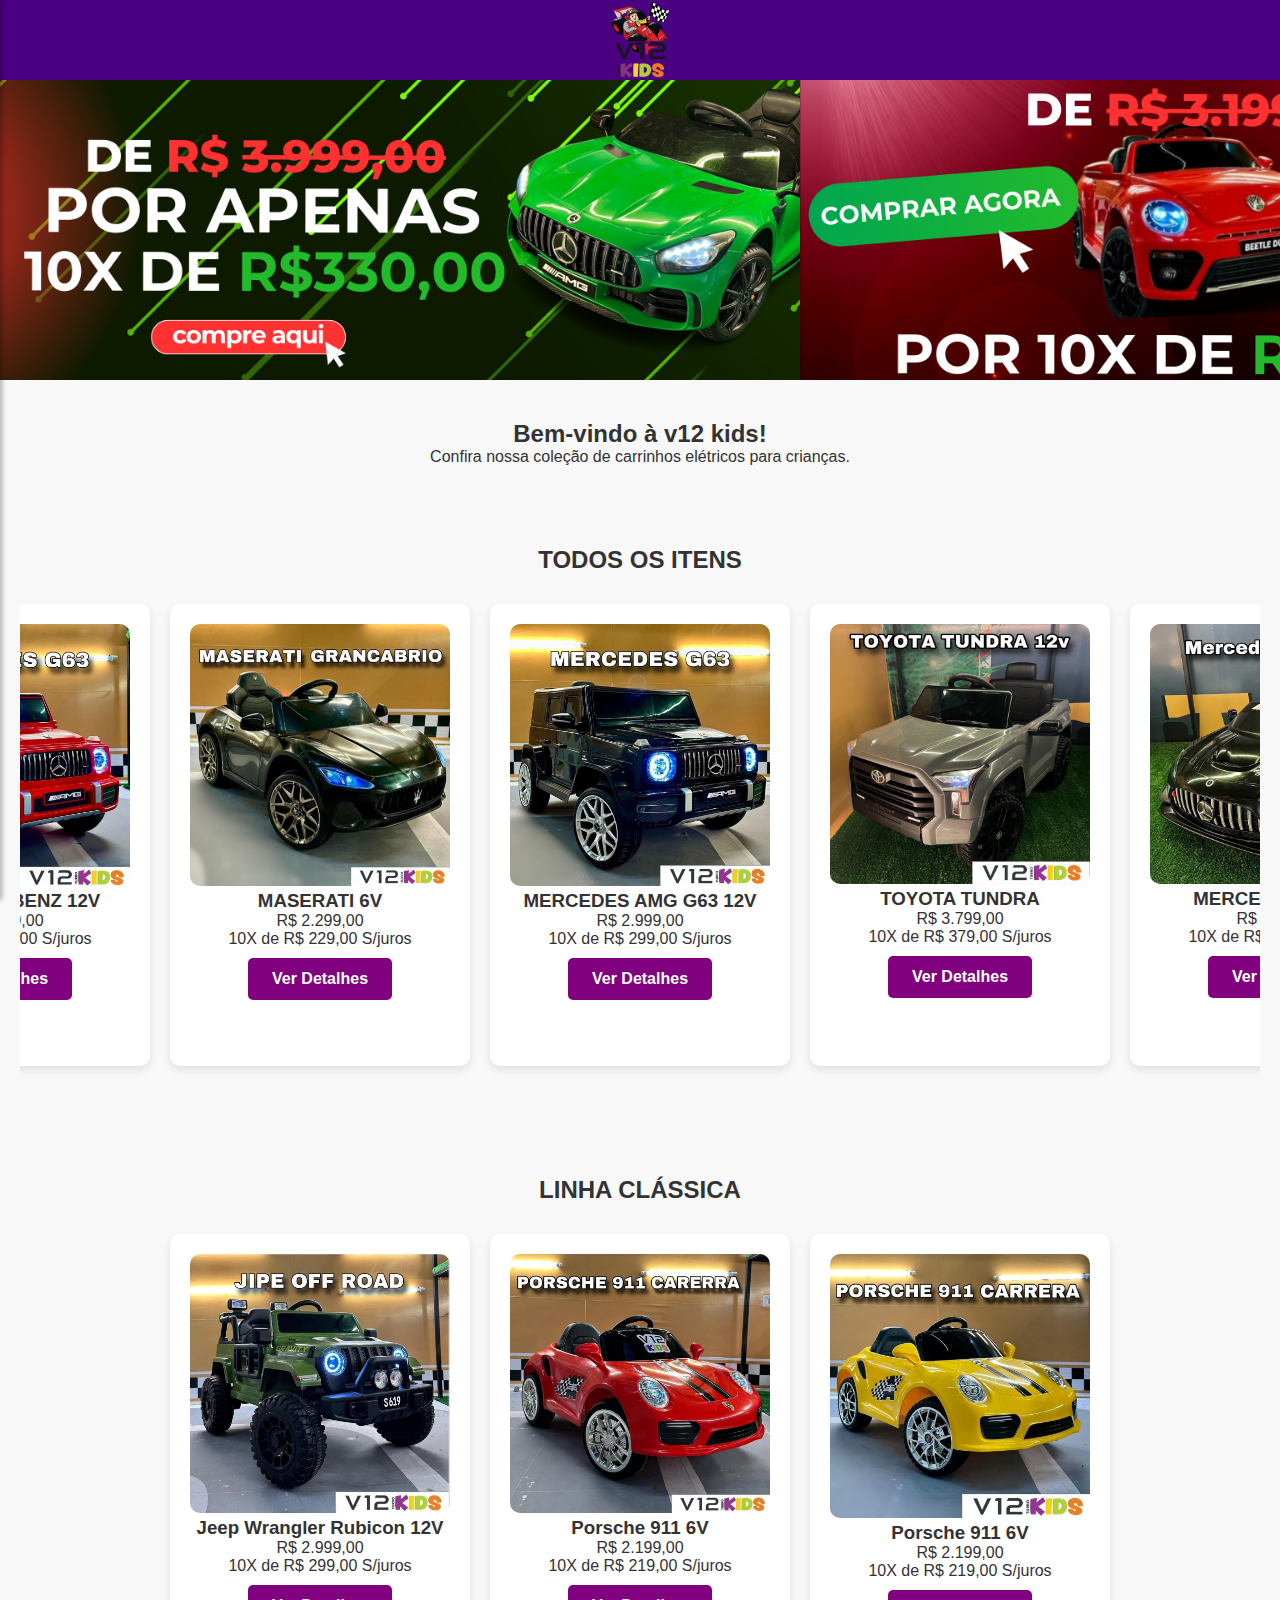
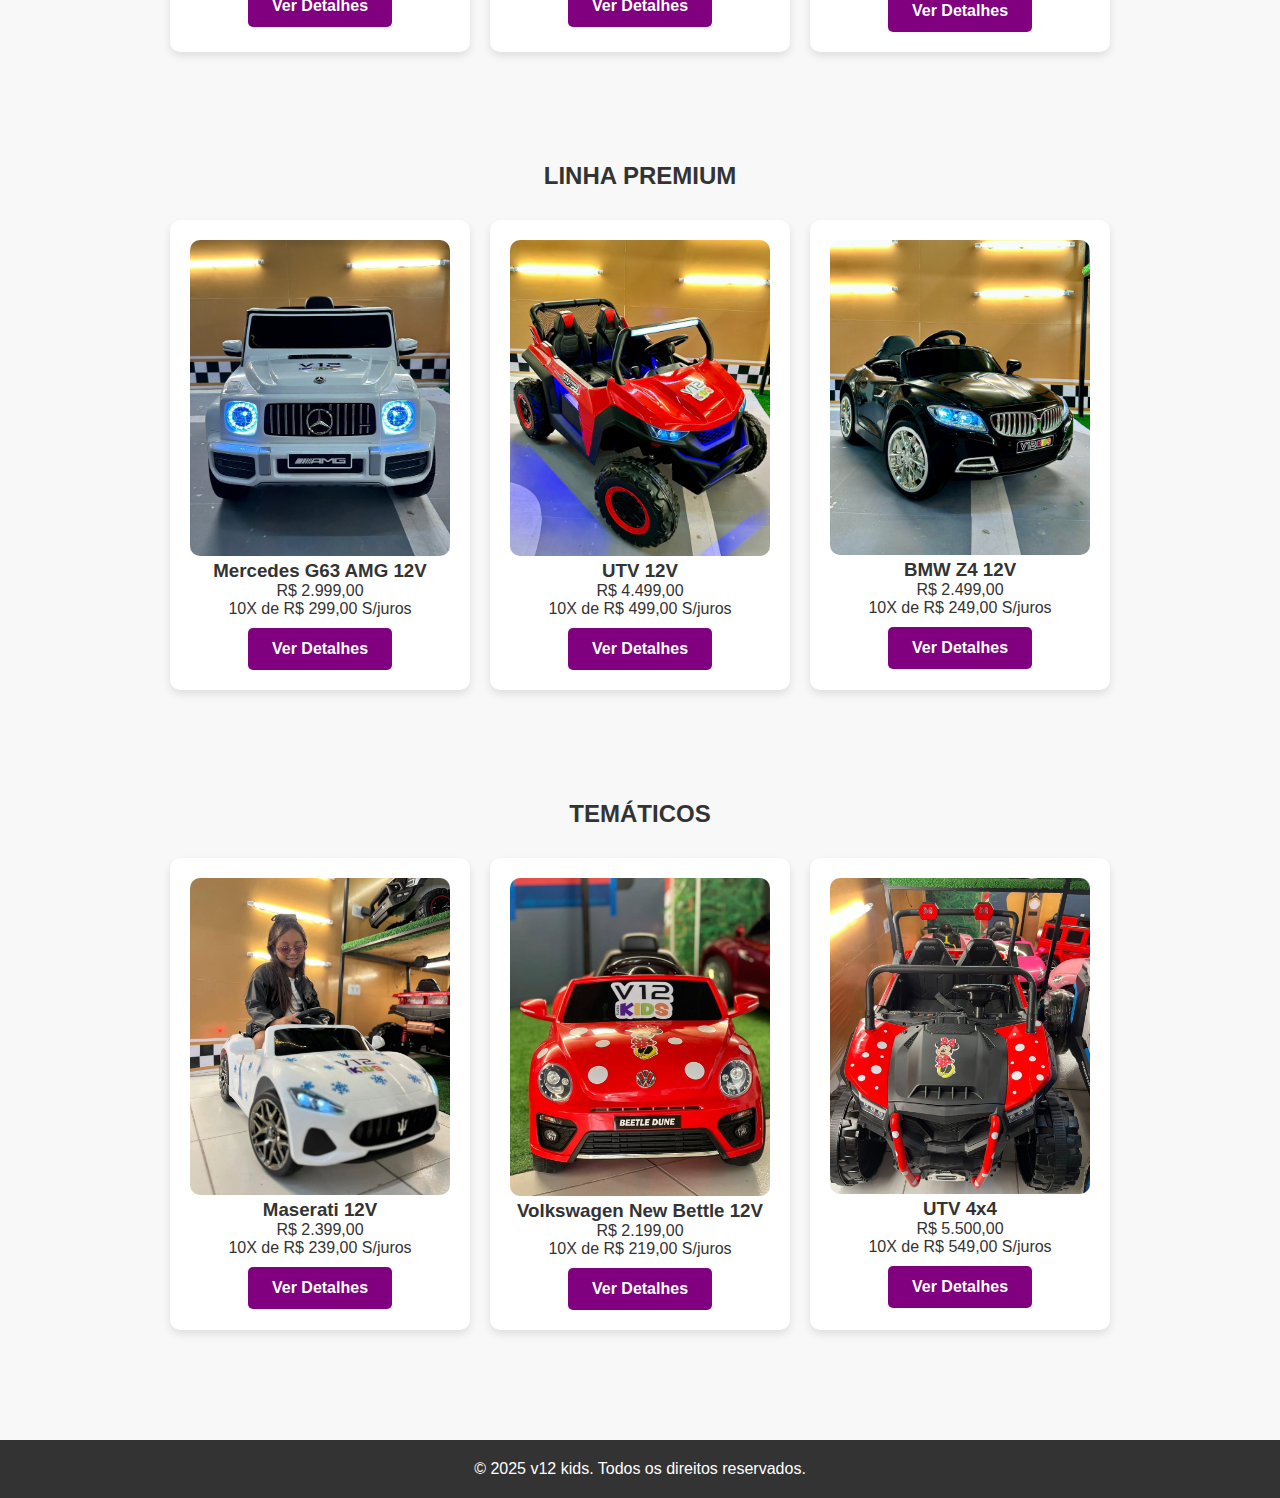
<file: index.html>
<!DOCTYPE html>
<html lang="pt-BR">
<head>
  <meta charset="UTF-8">
  <meta name="viewport" content="width=device-width, initial-scale=1.0">
  <title>v12 kids - Loja de Brinquedos</title>
  <link rel="stylesheet" href="styles/style.css">
  <link rel="icon" type="image/x-icon" href="favicon.ico">
</head>
<body>
<header>
  <div class="header-logo">
    <img src="public/images/logo.png" alt="Logo v12 kids">
  </div>
  <nav>
    <button class="menu-toggle">☰</button>
  </nav>
  <!-- Novo Sidebar com a logo e as opções -->
  <div class="sidebar">
    <!-- Logo centralizada -->
    <div class="sidebar-logo">
      <img src="public/images/logo.png" alt="Logo v12 kids">
    </div>
    <ul class="sidebar-menu">
      <li class="menu-item-produtos">
        <a href="#produtos">
          <img src="public/images/produtos.png" class="menu-icon" alt="Ícone Produtos">
          PRODUTOS
        </a>
        <!-- Submenu para linhas de produtos -->
        <ul class="submenu-sidebar">
          <li><a href="#produtos">LINHA CLÁSSICA</a></li>
          <li><a href="#produtos-premium">LINHA PREMIUM</a></li>
          <li><a href="#produtos-tematicos">TEMÁTICOS</a></li>
        </ul>
      </li>
      <li>
        <a href="https://www.instagram.com/v12kidscareletricos?igsh=Y2J3dzN6ZWNtdXdv" target="_blank">
          <img src="public/images/instagram.png" class="menu-icon" alt="Ícone Instagram">
          INSTAGRAM
        </a>
      </li>
      <li>
        <a href="https://wa.me/5581994605476?text=Olá,%20gostaria%20de%20mais%20informações" target="_blank">
          <img src="public/images/suporte.png" class="menu-icon" alt="Ícone Suporte">
          SUPORTE
        </a>
      </li>
      <li>
        <a href="#" class="close-menu">
          <img src="public/images/fechar.png" class="menu-icon" alt="Ícone Fechar">
          FECHAR
        </a>
      </li>
    </ul>
  </div>
</header>

  <!-- Banner (mantido conforme o layout original) -->
  <section id="banner">
    <div class="banner-images">
      <img src="public/images/banner1.jpg" alt="Promoção 1">
      <img src="public/images/banner2.jpg" alt="Promoção 2">
      <img src="public/images/banner3.jpg" alt="Promoção 3">
    </div>
  </section>

  <section id="home">
    <h2>Bem-vindo à v12 kids!</h2>
    <p>Confira nossa coleção de carrinhos elétricos para crianças.</p>
  </section>

  <!-- NOVA SEÇÃO: TODOS OS ITENS -->
  <section id="todos-itens">
    <h2>TODOS OS ITENS</h2>
    <div class="produtos-carrossel">
      <div class="produtos-wrapper">
        <!-- Produto 0 (original) -->
        <div class="produto"
             data-description="LINHA PREMIUM

CARRINHO ELÉTRICO INFANTIL

UTV 4x2 12V COM DUAS CORES EXCLUSIVAS!
NOVO-COM GARANNTIA
PREÇO: R$5.499 em 10x S/JUROS

INCLUI: Controle remoto e carregador

BRINDES EXCLUSIVOS:
CNH Infantil
Documento do carrinho

ESPECIFICAÇÕES:

Voltagem: 12V

Assento: 2

Tempo de carga: 3 a 5 horas

Capacidade máxima: 50 kg

Motores: 2 (4x2)

Velocidade: 3 a 5 km/h

Velocidades no controle: 3

Velocidades manuais: 1

Portas que abrem: Sim

Bancos: Courso

Pneus: plástico

Cinto de segurança: Sim

Buzina no volante: Sim

Sistema de som: Sim

Conectividade:

Pen-drive: Sim

Cartão de memória: não

Cabo Auxiliar: Sim

Bluetooth: não

Liga/Desliga: Botão start-stop

Painel iluminado: Não

Faróis: Sim

Lanternas: Não

DIMENSÕES:

Altura: 84cm
Largura: 86cm
Comprimento: 144cm"
             data-payment="10X de R$299 S/juros • Cartão, Pix e Boleto disponíveis"
             data-images="public/images/carro0_2.jpg,public/images/carro0_1.jpg,public/images/carro0.jpg"
             data-whatsapp="Olá, quero mais informações sobre o UTX 4X2!!">
          <div class="produto-img">
            <img class="img1" src="public/images/carro0.jpg" alt="UTX 4X2">
            <img class="img2" src="public/images/carro0_2.jpg" alt="UTX 4X2">
          </div>
          <h3>UTV 4X2</h3>
          <p>R$ 5.500,00</p>
          <p>10X de R$ 550,00 S/juros</p>
          <button class="btn-detalhes">Ver Detalhes</button>
        </div>
      <!-- Produto 2 (original) -->
      <div class="produto"
           data-description="LINHA PREMIUM

CARRINHO ELÉTRICO INFANTIL

LAMBORGHINI AUTÊNTICA 12V
NOVO-COM GARANTΙΑ
PREÇO: 10x 299,00 S/JUROS

INCLUI: Controle remoto e carregador

BRINDES EXCLUSIVOS:
CNH Infantil
Documento do carrinho

ESPECIFICAÇÕES:

Voltagem: 12V
Assento: 1
Tempo de carga: 8 a 12 horas
Capacidade máxima: 40 kg
Motores: 2 (4x2)
Velocidade: 3 a 5 km/h
Velocidades manuais: 3
Portas que abren: Sim
Bancos: Plástico
Pneus: Plástico
Cinto de segurança: Sim
Buzina no volante: Sim
Sistema de som: Sim

*Conectividade*

Pen-drive: Sim
Cartão de memória: Não
Cabo Auxiliar. Não
Bluetooth: Sim
Liga/Desliga: Botão start-stop
Painel iluminado: Não
Faróis: Sim
Lanternas: Não

DIMENSÕES:

Altura: 52 cm
Largura: 75 cm
Comprimento: 138 cm"
           data-payment="10X de R$299 S/juros • Cartão, Pix e Boleto disponíveis"
           data-images="public/images/carro10.jpg,public/images/carro10_1.jpg,public/images/carro10_2.jpg,public/images/carro10_3.jpg,public/images/carro10_4.jpg"
           data-whatsapp="Olá, quero mais informações sobre a LAMBORGHINI AUTÊNTICA 12V!">
        <img src="public/images/carro10.jpg" alt="LAMBORGHINI AUTÊNTICA 12V">
        <h3>LAMBORGHINI AUTÊNTICA 12V</h3>
        <p>R$ 2.999,00</p>
        <p>10X de R$ 299,00 S/juros</p>
        <button class="btn-detalhes">Ver Detalhes</button>
      </div>
      <!-- Produto 2 -->
      <div class="produto"
           data-description="LINHA PREMIUM

CARRINHO ELÉTRICO INFANTIL

MASERATI 12V
NOVO-COM GARANTΙΑ
PREÇO: R$ 2.399,00 em 10x S/JUROS

INCLUI: Controle remoto e carregador

BRINDES EXCLUSIVOS:
CNH Infantil
Documento do carrinho

ESPECIFICAÇÕES:

Voltagem: 12V
Assento: 1
Tempo de carga: 8 a 12 horas
Capacidade máxima: 35 kg
Motores: 2 (4x2)
Velocidade: 3 a 5 km/h
Velocidades manuais: 3
Portas que abrem: Sim
Bancos: Plástico
Pneus: Plástico
Cinto de segurança: Sim
Buzina no volante: Sim
Sistema de som: Sim

*Conectividade*

Pen-drive: Sim
Cartão de memória: Não
Cabo Auxiliar. Não
Bluetooth: Sim
Liga/Desliga: Botão start-stop
Painel iluminado: Não
Faróis: Sim
Lanternas: Não

DIMENSÕES:

Altura: 46 cm
Largura: 56 cm
Comprimento: 108 cm"
           data-payment="10X de R$239 S/juros • Cartão, Pix e Boleto disponíveis"
           data-images="public/images/carro11.jpg"
           data-whatsapp="Olá, quero mais informações sobre o MASERATI 12V!">
        <img src="public/images/carro11.jpg" alt="MASERATI 12V">
        <h3>MASERATI 12V</h3>
        <p>R$ 2.399,00</p>
        <p>10X de R$ 239,00 S/juros</p>
        <button class="btn-detalhes">Ver Detalhes</button>
      </div>
      <!-- Produto 3 -->
      <div class="produto"
           data-description="LINHA PREMIUM

CARRINHO ELÉTRICO INFANTIL

TOYOTA LAND CRUISER 12V
NOVO-COM GARANTIA
PREÇO: 10x de 299,00 S/JUROS

INCLUI: Controle remoto e carregador

BRINDES EXCLUSIVOS:
CNH Infantil
Documento do carrinho

ESPECIFICAÇÕES:

Voltagem: 12V
Assento: 1
Tempo de carga: 8 a 12 horas
Capacidade máxima: 30 kg
Motores: 2 (4x2)
Velocidade: 3 a 5 km/h
Velocidades manuais: 3
Portas que abrem: Sim
Bancos: Plástico
Pneus: Plástico
Cinto de segurança: Sim
Buzina no volante: Sim
Sistema de som: Sim

*Conectividade*

Pen-drive: Sim
Cartão de memória: Não
Cabo Auxiliar. Não
Bluetooth: Sim
Liga/Desliga: Botão start-stop
Painel iluminado: Não
Faróis: Sim
Lanternas: Não

DIMENSÕES:

Altura: 67 cm
Largura: 75 cm
Comprimento: 122 cm"
           data-payment="10X de R$299 S/juros • Cartão, Pix e Boleto disponíveis"
           data-images="public/images/carro12.jpg,public/images/carro12_1.jpg,public/images/carro12_2.jpg,public/images/carro12_3.jpg,public/images/carro12_4.jpg,public/images/carro12_5.jpg"
           data-whatsapp="Olá, quero mais informações sobre o TOYOTA LAND CRUISER 12V">
        <img src="public/images/carro12.jpg" alt="TOYOTA LAND CRUISER 12V">
        <h3>TOYOTA LAND CRUISER 12V</h3>
        <p>R$ 2.999,00</p>
        <p>10X de R$ 299,00 S/juros</p>
        <button class="btn-detalhes">Ver Detalhes</button>
      </div>
      <!-- Produto 4 -->
      <div class="produto"
           data-description="LINHA PREMIUM

CARRINHO ELÉTRICO INFANTIL

LAMBORGHINI HURACAN 12V
NOVO-COM GARANTΙΑ
PREÇO: 10x 299,00 S/JUROS

INCLUI: Controle remoto e carregador

BRINDES EXCLUSIVOS:
CNH Infantil
Documento do carrinho

ESPECIFICAÇÕES:

Voltagem: 12V
Assento: 1
Tempo de carga: 8 a 12 horas
Capacidade máxima: 40 kg
Motores: 2 (4x2)
Velocidade: 3 a 5 km/h
Velocidades manuais: 3
Portas que abren: Sim
Bancos: Plástico
Pneus: Plástico
Cinto de segurança: Sim
Buzina no volante: Sim
Sistema de som: Sim

*Conectividade*

Pen-drive: Sim
Cartão de memória: Não
Cabo Auxiliar. Não
Bluetooth: Sim
Liga/Desliga: Botão start-stop
Painel iluminado: Não
Faróis: Sim
Lanternas: Não

DIMENSÕES:

Altura: 52 cm
Largura: 75 cm
Comprimento: 138 cm"
           data-payment="10X de R$299 S/juros • Cartão, Pix e Boleto disponíveis"
           data-images="public/images/carro13.jpg,public/images/carro13_1.jpg,public/images/carro13_2.jpg,public/images/carro13_3.jpg,public/images/carro13_4.jpg"
           data-whatsapp="Olá, quero mais informações sobre o LAMBORGHINI HURACAN 12V">
        <img src="public/images/carro13.jpg" alt="LAMBORGHINI HURACAN 12V">
        <h3>LAMBORGHINI HURACAN 12V</h3>
        <p>R$ 2.999,00</p>
        <p>10X de R$ 299,00 S/juros</p>
        <button class="btn-detalhes">Ver Detalhes</button>
      </div>
      <!-- Produto 5 -->
      <div class="produto"
           data-description="LINHA PREMIUM

CARRINHO ELÉTRICO INFANTIL

MERCEDES GT-R
NOVO-COM GARANTΙΑ
PREÇO: R$ 3.399,00 em 10x S/JUROS

INCLUI: Controle remoto e carregador

BRINDES EXCLUSIVOS:
CNH Infantil
Documento do carrinho

ESPECIFICAÇÕES:

Voltagem: 12V

Assento: 1

Tempo de carga: 3 horas

Capacidade máxima: 30 kg

Motores: 2 (4x2)

Velocidade: 3 a 5 km/h

Velocidades no controle: 3

Velocidades manuais: 1

Portas que abrem: Sim

Bancos: Plástico

Pneus: plástico

Cinto de segurança: Sim

Buzina no volante: Sim

Sistema de som: Sim

Sistema de som: Sim

*Conectividade:*

Pen-drive: Sim

Cartão de memória: Sim

Cabo Auxiliar: Sim

Bluetooth: Sim

Liga/Desliga: Botão start-stop

Painel iluminado: sim

Faróis: Sim

Lanternas: Sim

DIMENSÕES:
Altura: cm
Largura: cm
Comprimento: cm"
           data-payment="10X de R$339 S/juros • Cartão, Pix e Boleto disponíveis"
           data-images="public/images/carro14.jpg,public/images/carro14_1.jpg,public/images/carro14_2.jpg,public/images/carro14_3.jpg,"
           data-whatsapp="Olá, quero mais informações sobre o MERCEDES GT-R!">
        <img src="public/images/carro14.jpg" alt="MERCEDES GT-R">
        <h3>MERCEDES GT-R</h3>
        <p>R$ 3.399,00</p>
        <p>10X de R$ 339,00 S/juros</p>
        <button class="btn-detalhes">Ver Detalhes</button>
      </div>
      <!-- Produto 6 -->
      <div class="produto"
           data-description="LINHA PREMIUM

CARRINHO ELÉTRICO INFANTIL

MASERATI 12V
NOVO-COM GARANΤΙΑ
PREÇO: 10x de 239,00 S/JUROS

INCLUI: Controle remoto e carregador

BRINDES EXCLUSIVOS:
CNH Infantil
Documento do carrinho

ESPECIFICAÇÕES:

Voltagem: 12V

Assento: 1

+ Tempo de carga: 8 a 12 horas

Capacidade máxima: 35 kg

Motores: 2 (4x2)

Velocidade: 3 a 5 km/h

Velocidades manuais: 3

Portas que abrem: Sim

Bancos: Plástico

Pneus: Plástico

Cinto de segurança: Sim

Buzina no volante: Sim

Sistema de som: Sim

*Conectividade*

Pen-drive: Sim

Cartão de memória: Não

Cabo Auxiliar. Não

Bluetooth: Sim

Liga/Desliga: Botão start-stop

Painel iluminado: Não

Faróis: Sim

Lanternas: Não

DIMENSÕES:

Altura: 46 cm
Largura: 56 cm
Comprimento: 108 cm"
           data-payment="10X de R$299 S/juros • Cartão, Pix e Boleto disponíveis"
           data-images="public/images/carro15.jpg,public/images/carro15_1.jpg,public/images/carro15_2.jpg,public/images/carro15_3.jpg,public/images/carro15_4.jpg"
           data-whatsapp="Olá, quero mais informações sobre o MASERATI 12V!">
        <img src="public/images/carro15.jpg" alt="MASERATI 12V">
        <h3>MASERATI 12V</h3>
        <p>R$ 2.399,00</p>
        <p>10X de R$ 239,00 S/juros</p>
        <button class="btn-detalhes">Ver Detalhes</button>
      </div>
      <!-- Produto 7 -->
      <div class="produto"
           data-description="LINHA PREMIUM

CARRINHO ELÉTRICO INFANTIL

MERCEDES BENZ 12V
NOVO-COM GARANTIA
PREÇO: 10x de 299,00 S/JUROS

INCLUI: Controle remoto e carregador

BRINDES EXCLUSIVOS:
CNH Infantil
Documento do carrinho

ESPECIFICAÇÕES:

Voltagem: 12V

Assento: 1

+ Tempo de carga: 8 a 12 horas

Capacidade máxima: 30 kg

Motores: 2 (4x2)

Velocidade: 3 a 5 km/h

Velocidades no controle: 3

Velocidades manuais: 1

Portas que abrem: Sim

Bancos: Courso

Pneus: Borracha

Cinto de segurança: Sim

Buzina no volante: Sim

Sistema de som: Sim

Conectividade:*

Pen-drive: Sim

Cartão de memória: Sim

Cabo Auxiliar: Sim

Bluetooth: Sim

Liga/Desliga: Botão start-stop

Painel iluminado: Não

Faróis: Sim

Lanternas: Não

DIMENSÕES:

Altura: 48 cm
Largura: 61 cm
Comprimento: 100 cm"
           data-payment="10X de R$299 S/juros • Cartão, Pix e Boleto disponíveis"
           data-images="public/images/carro16.jpg,public/images/carro16_1.jpg,public/images/carro16_2.jpg,public/images/carro16_3.jpg"
           data-whatsapp="Olá, quero mais informações sobre o MERCEDES BENZ 12V!">
        <img src="public/images/carro16.jpg" alt="MERCEDES BENZ 12V">
        <h3>MERCEDES BENZ 12V</h3>
        <p>R$ 2.999,00</p>
        <p>10X de R$ 299,00 S/juros</p>
        <button class="btn-detalhes">Ver Detalhes</button>
      </div>
      <!-- Produto 8 -->
      <div class="produto"
           data-description="LINHA PREMIUM

CARRINHO ELÉTRICO INFANTIL

MASERATI 6V
NOVO-COM GARANTIA
PREÇO: 10x 229,00 S/JUROS

INCLUI: Controle remoto e carregador

BRINDES EXCLUSIVOS:
CNH Infantil
Documento do carrinho

ESPECIFICAÇÕES:

Voltagem: 6V

Assento: 1

Tempo de carga: 8 a 12 horas

Capacidade máxima: 35 kg

Motores: 1 (4x2)

Velocidade: 3 a 5 km/h

Velocidades manuais: 3

Portas que abrem: Sim

Bancos: Plástico

Pneus: Plástico

Cinto de segurança: Sim

Buzina no volante: Sim

Sistema de som: Sim

**Conectividade*

Pen-drive: Sim

Cartão de memória: Não

Cabo Auxiliar. Não

Bluetooth: Sim

Liga/Desliga: Botão start-stop

Painel iluminado: Não

Faróis: Sim

Lanternas: Não

DIMENSÕES:

Altura: 46 cm
Largura: 56 cm
Comprimento: 108 cm"
           data-payment="10X de R$299 S/juros • Cartão, Pix e Boleto disponíveis"
           data-images="public/images/carro17.jpg,public/images/carro17_1.jpg,public/images/carro17_2.jpg,public/images/carro17_3.jpg"
           data-whatsapp="Olá, quero mais informações sobre o MASERATI 6V!">
        <img src="public/images/carro17.jpg" alt="MASERATI 6V">
        <h3>MASERATI 6V</h3>
        <p>R$ 2.299,00</p>
        <p>10X de R$ 229,00 S/juros</p>
        <button class="btn-detalhes">Ver Detalhes</button>
      </div>
      <!-- Produto 9 -->
      <div class="produto"
           data-description="LINHA PREMIUM

CARRINHO ELÉTRICO INFANTIL

MERCEDES BENZ 12V
NOVO-COM GARANTIA
PREÇO: 10x de 299,00 S/JUROS

INCLUI: Controle remoto e carregador

BRINDES EXCLUSIVOS:
CNH Infantil
Documento do carrinho

ESPECIFICAÇÕES:

Voltagem: 12V

Assento: 1

4 Tempo de carga: 8 a 12 horas

Capacidade máxima: 30 kg

Motores: 2 (4x2)

Velocidade: 3 a 5 km/h

Velocidades no controle: 3

Velocidades manuais: 1

Portas que abrem: Sim

Bancos: Courso

Pneus: Borracha

Cinto de segurança: Sim

Buzina no volante: Sim

Sistema de som: Sim

*Conectividade:*

Pen-drive: Sim

Cartão de memória: Sim

Cabo Auxiliar: Sim

Bluetooth: Sim

Liga/Desliga: Botão start-stop

Painel iluminado: Não

Faróis: Sim

Lanternas: Não

DIMENSÕES:

Altura: 48 cm
Largura: 61 cm
Comprimento: 100 cm"
           data-payment="10X de R$299 S/juros • Cartão, Pix e Boleto disponíveis"
           data-images="public/images/carro18.jpg,public/images/carro18_1.jpg,public/images/carro18_2.jpg,public/images/carro18_3.jpg"
           data-whatsapp="Olá, quero mais informações sobre o MERCEDES AMG G63 12V!">
        <img src="public/images/carro18.jpg" alt="MERCEDES AMG G63 12V">
        <h3>MERCEDES AMG G63 12V</h3>
        <p>R$ 2.999,00</p>
        <p>10X de R$ 299,00 S/juros</p>
        <button class="btn-detalhes">Ver Detalhes</button>
      </div>
      <!-- Produto 10 -->
      <div class="produto"
           data-description="LINHA PREMIUM

CARRINHO ELÉTRICO INFANTIL

TOYOTA TUNDRA
NOVO-COM GARANTIA
PREÇO: R$ 3.799,00 em 10x S/JUROS

INCLUI: Controle remoto e carregador

BRINDES EXCLUSIVOS:
CNH Infantil
Documento do carrinho

ESPECIFICAÇÕES:

Voltagem: 12V

Assento: 1

Tempo de carga: 3 horas

Capacidade máxima: 30 kg

Motores: 2 (4x2)

Velocidade: 3 a 5 km/h

Velocidades no controle: 3

Velocidades manuais: 1

Portas que abrem: Sim

Bancos: Plástico

Pneus: plástico

Cinto de segurança: Sim

Buzina no volante: Não

Sistema de som: Sim

Conectividade:*

Pen-drive: Sim

Cartão de memória: Sim

Cabo Auxiliar. Sim

Bluetooth: Sim

Liga/Desliga: Botão start-stop

Painel iluminado: sim

Faróis: Sim

Lanternas: não

DIMENSÕES:

Altura: cm
Largura: cm
Comprimento: cm"
           data-payment="10X de R$379 S/juros • Cartão, Pix e Boleto disponíveis"
           data-images="public/images/carro19.jpg,public/images/carro19_1.jpg,public/images/carro19_2.jpg,public/images/carro19_3.jpg"
           data-whatsapp="Olá, quero mais informações sobre o TOYOTA TUNDRA!">
        <img src="public/images/carro19.jpg" alt="TOYOTA TUNDRA">
        <h3>TOYOTA TUNDRA</h3>
        <p>R$ 3.799,00</p>
        <p>10X de R$ 379,00 S/juros</p>
        <button class="btn-detalhes">Ver Detalhes</button>
      </div>
      <!-- Produto 11 -->
      <div class="produto"
           data-description="LINHA PREMIUM

CARRINHO ELÉTRICO INFANTIL

MERCEDES GT3
NOVO-COM GARANTΙΑ
PREÇO: R$ 3.699,00 em 10x S/JUROS

INCLUI: Controle remoto e carregador

BRINDES EXCLUSIVOS:
CNH Infantil
Documento do carrinho

ESPECIFICAÇÕES:

Voltagem: 12V

Assento: 1

Tempo de carga: 3 horas

Capacidade máxima: 30 kg

Motores: 2 (4x2)

Velocidade: 3 a 5 km/h

Velocidades no controle: 3

Velocidades manuais: 1

Portas que abrem: Sim

Bancos: Plástico

Pneus: plástico

Cinto de segurança: Sim

Buzina no volante: Sim

Sistema de som: Sim

Conectividade:*

Pen-drive. Sim

Cartão de memória: Sim

Cabo Auxiliar: Sim

Bluetooth: Sim

Liga/Desliga: Botão start-stop

Painel iluminado: sim

Faróis: Sim

Lanternas: Sim

DIMENSÕES:

Altura: cm
Largura: cm
Comprimento: cm"
           data-payment="10X de R$369 S/juros • Cartão, Pix e Boleto disponíveis"
           data-images="public/images/carro20.jpg,public/images/carro20_1.jpg,public/images/carro20_2.jpg,public/images/carro20_3.jpg"
           data-whatsapp="Olá, quero mais informações sobre o MERCEDES GT3 12!">
        <img src="public/images/carro20.jpg" alt="MERCEDES GT3 12">
        <h3>MERCEDES GT3 12</h3>
        <p>R$ 3.699,00</p>
        <p>10X de R$ 369,00 S/juros</p>
        <button class="btn-detalhes">Ver Detalhes</button>
      </div>
      <!-- Produto 12 -->
      <div class="produto"
           data-description="LINHA CLÁSSICA

CARRINHO ELETRICO INFANTIL

FUSCA NEW BEETLE 12V
NOVO-COM GARANTΙΑ
PREÇO: 10x de 219,00 S/JUROS

INCLUI: Controle remoto e carregador

BRINDES EXCLUSIVOS:
CNH Infantil
Documento do carrinho

ESPECIFICAÇÕES:

Voltagem: 12V

Assento: 1

Tempo de carga: 8 a 12 horas

Capacidade máxima: 30 kg

Motores: 2 (4x2)

Velocidade: 3 a 5 km/h

Velocidades no controle: 3

Velocidades manuais: 1

Portas que abrem: Sim

Bancos: Plástico

Pneus: Plástico

Cinto de segurança: Sim

Buzina no volante: Sim

Sistema de som: Sim

*Conectividade:*

Pen-drive: Sim

Cartão de memória: Não

Cabo Auxiliar: Sim

Bluetooth: Sim

Liga/Desliga: Botão start-stop

Painel iluminado: Não

Faróis: Sim

Lanternas: Não

DIMENSÕES:

Altura: 48 cm

Largura: 61 cm

Comprimento: 100 cm"
           data-payment="10X de R$219 S/juros • Cartão, Pix e Boleto disponíveis"
           data-images="public/images/carro21.jpg"
           data-whatsapp="Olá, quero mais informações sobre o VOLKSWAGEN FUSCA 12V!">
        <img src="public/images/carro21.jpg" alt="VOLKSWAGEN FUSCA 12V">
        <h3>VOLKSWAGEN FUSCA 12V</h3>
        <p>R$ 2.199,00</p>
        <p>10X de R$ 219,00 S/juros</p>
        <button class="btn-detalhes">Ver Detalhes</button>
      </div>
      <!-- Produto 13 -->
      <div class="produto"
           data-description="LINHA PREMIUM

CARRINHO ELÉTRICO INFANTIL

RANGER RAPTOR 6x2 12v
NOVO-COM GARANTIA
PREÇO: R$ 3.999,00 em 10x S/JUROS

INCLUI: Controle remoto e carregador

BRINDES EXCLUSIVOS:
CNH Infantil
Documento do carrinho

ESPECIFICAÇÕES:

Voltagem: 12V

Assento: 1

Tempo de carga: 3 horas

Capacidade máxima: 40 kg

Motores: 2 (6x2)

Velocidade: 3 a 5 km/h

Velocidades no controle: 3

Velocidades manuais: 1

Portas que abren: Sim

Bancos: Plástico

Pneus: plástico

Cinto de segurança: Sim

Buzina no volante: Sim

Sistema de som: Sim

*Conectividade:*

Pen-drive: Sim

Cartão de memória: Sim

Cabo Auxiliar: Sim

Bluetooth: Sim

Liga/Desliga: Botão start-stop

Painel iluminado: sim

Faróis: Sim

Lanternas: Sim

DIMENSÕES:

Altura: cm
Largura: cm
Comprimento: cm"
           data-payment="10X de R$399 S/juros • Cartão, Pix e Boleto disponíveis"
           data-images="public/images/carro22.jpg,public/images/carro22_1.jpg,public/images/carro22_2.jpg"
           data-whatsapp="Olá, quero mais informações sobre o RANGER RAPTOR!">
        <img src="public/images/carro22.jpg" alt="RANGER RAPTOR">
        <h3>RANGER RAPTOR</h3>
        <p>R$ 3.999,00</p>
        <p>10X de R$ 399,00 S/juros</p>
        <button class="btn-detalhes">Ver Detalhes</button>
      </div>
      <!-- Produto 14 -->
      <div class="produto"
           data-description="LINHA PREMIUM

CARRINHO ELÉTRICO INFANTIL

AUDI Q8.12v
NOVO-COM GARANTΙΑ
PREÇO: R$ 3.699,00 em 10x S/JUROS

INCLUI: Controle remoto e carregador

BRINDES EXCLUSIVOS:
CNH Infantil
Documento do carrinho

ESPECIFICAÇÕES:

Voltagem: 12V

Assento: 1

Tempo de carga: 3 horas

Capacidade máxima: 30 kg

Motores: 2 (4x2)

Velocidade: 3 a 5 km/h

Velocidades no controle: 3

Velocidades manuais: 1

Portas que abrem: Sim

Bancos: Plástico

Pneus: plástico

Cinto de segurança: Sim

Buzina no volante: Sim

Sistema de som: Sim

*Conectividade*

Pen-drive: Sim

Cartão de memória: Sim

Cabo Auxiliar: Sim

Bluetooth: Sin

Liga/Desliga: Botão start-stop

Painel iluminado: sim

Faróis: Sim

Lanternas: Sim

DIMENSÕES:

Altura: cm
Largura: cm
Comprimento: cm"
           data-payment="10X de R$369 S/juros • Cartão, Pix e Boleto disponíveis"
           data-images="public/images/carro23.jpg,public/images/carro23_1.jpg,public/images/carro23_2.jpg"
           data-whatsapp="Olá, quero mais informações sobre o AUDI Q8!">
        <img src="public/images/carro23.jpg" alt="AUDI Q8">
        <h3>AUDI Q8</h3>
        <p>R$ 3.699,00</p>
        <p>10X de R$ 369,00 S/juros</p>
        <button class="btn-detalhes">Ver Detalhes</button>
      </div>
      <!-- Produto 15 -->
      <div class="produto"
           data-description="LINHA PREMIUM

CARRINHO ELÉTRICO INFANTIL

BMW Z4-VERMELHA PEROLIZADA6V
NOVO COM GARANTΙΑ
PREÇO: 10x de 249,00 S/JUROS

INCLUI: Controle remoto e carregador

BRINDES EXCLUSIVOS:
CNH Infantil
Documento do carrinho

ESPECIFICAÇÕES:

Voltagem: 6V

Assento: 1

Tempo de carga: 8 a 12 horas

Capacidade máxima: 35 kg

Motores: 2 (4x2)

Velocidade: 3 a 5 km/h

Velocidades manuais: 3

Portas que abrem: Sim

Bancos: Plástico

Pneus: Plástico

Cinto de segurança: Sim

Buzina no volante: Sim

Sistema de som: Sim

*Conectividade*

Pen-drive: Não

Cartão de memória: Não

Cabo Auxiliar. Não

Bluetooth: Sim

Liga/Desliga: Botão start-stop

Painel iluminado: Não

Faróis: Sim

Lanternas: Não

DIMENSÕES:
Altura: 46 cm
Largura: 56 cm
Comprimento: 108 cm"
           data-payment="10X de R$249 S/juros • Cartão, Pix e Boleto disponíveis"
           data-images="public/images/carro24.jpg"
           data-whatsapp="Olá, quero mais informações sobre o BMW Z4 6V!">
        <img src="public/images/carro24.jpg" alt="BMW Z4 6V">
        <h3>BMW Z4 6V</h3>
        <p>R$ 2.499,00</p>
        <p>10X de R$ 249,00 S/juros</p>
        <button class="btn-detalhes">Ver Detalhes</button>
      </div>
      <!-- Produto 16 -->
      <div class="produto"
           data-description="LINHA PREMIUM

CARRINHO ELÉTRICO INFANTIL

FÓRMULA 1 ASTON MARTIN
NOVO-COM GARANTIA
PREÇO: R$ 3.999,00 em 10x S/JUROS

INCLUI: Controle remoto e carregador

BRINDES EXCLUSIVOS:
CNH Infantil
Documento do carrinho

ESPECIFICAÇÕES:

Voltagem: 12V

Assento: 1

Tempo de carga: 3 horas

Capacidade máxima: 30 kg

Motores: 2 (4x2)

Velocidade: 3 a 5 km/h

Velocidades no controle: 3

Velocidades manuais: 1

Portas que abrem: Não

Bancos: Plástico

Pneus: plástico

Cinto de segurança: Sim

Buzina no volante: Não

Sistema de som: Sim

Conectividade:*

Pen-drive: Não

Cartão de memória: Não

Cabo Auxiliar. Não

Bluetooth: Sim

Liga/Desliga: Botão start-stop

Painel iluminado: sim

Faróis: Não

Lanternas: Sim

DIMENSÕES:
Altura: cm
Largura: cm
Comprimento: cm"
           data-payment="10X de R$399 S/juros • Cartão, Pix e Boleto disponíveis"
           data-images="public/images/carro25.jpg,public/images/carro25_1.jpg,public/images/carro25_2.jpg,public/images/carro25_3.jpg"
           data-whatsapp="Olá, quero mais informações sobre o FÓRMULA 1 ASTON MARTIN">
        <img src="public/images/carro25.jpg" alt="FÓRMULA 1 ASTON MARTIN">
        <h3>FÓRMULA 1 ASTON MARTIN</h3>
        <p>R$ 3.999,00</p>
        <p>10X de R$ 399,00 S/juros</p>
        <button class="btn-detalhes">Ver Detalhes</button>
      </div>
      <!-- Produto 17 -->
      <div class="produto"
           data-description="LINHA PREMIUM

CARRINHO ELÉTRICO INFANTIL

LAMBORGHINI AUTÊNTICA 12V
NOVO-COM GARANTΙΑ
PREÇO: 10x 299,00 S/JUROS

INCLUI: Controle remoto e carregador

BRINDES EXCLUSIVOS:
CNH Infantil
Documento do carrinho

ESPECIFICAÇÕES:

Voltagem: 12V
Assento: 1
Tempo de carga: 8 a 12 horas
Capacidade máxima: 40 kg
Motores: 2 (4x2)
Velocidade: 3 a 5 km/h
Velocidades manuais: 3
Portas que abren: Sim
Bancos: Plástico
Pneus: Plástico
Cinto de segurança: Sim
Buzina no volante: Sim
Sistema de som: Sim

*Conectividade*

Pen-drive: Sim
Cartão de memória: Não
Cabo Auxiliar. Não
Bluetooth: Sim
Liga/Desliga: Botão start-stop
Painel iluminado: Não
Faróis: Sim
Lanternas: Não

DIMENSÕES:

Altura: 52 cm
Largura: 75 cm
Comprimento: 138 cm"
           data-payment="10X de R$299 S/juros • Cartão, Pix e Boleto disponíveis"
           data-images="public/images/carro26.jpg,public/images/carro26_1.jpg,public/images/carro26_2.jpg,public/images/carro26_3.jpg,public/images/carro26_4.jpg"
           data-whatsapp="Olá, quero mais informações sobre o LAMBORGHINI!">
        <img src="public/images/carro26.jpg" alt="LAMBORGHINI">
        <h3>LAMBORGHINI</h3>
        <p>R$ 2.999,00</p>
        <p>10X de R$ 299,00 S/juros</p>
        <button class="btn-detalhes">Ver Detalhes</button>
      </div>
      <!-- Produto 18 -->
      <div class="produto"
           data-description="LINHA CLÁSSICA

CARRINHO ELETRICO INFANTIL

FUSCA NEW BEETLE 12V
NOVO-COM GARANTΙΑ
PREÇO: 10x de 219,00 S/JUROS

INCLUI: Controle remoto e carregador

BRINDES EXCLUSIVOS:
CNH Infantil
Documento do carrinho

ESPECIFICAÇÕES:

Voltagem: 12V

Assento: 1

Tempo de carga: 8 a 12 horas

Capacidade máxima: 30 kg

Motores: 2 (4x2)

Velocidade: 3 a 5 km/h

Velocidades no controle: 3

Velocidades manuais: 1

Portas que abrem: Sim

Bancos: Plástico

Pneus: Plástico

Cinto de segurança: Sim

Buzina no volante: Sim

Sistema de som: Sim

*Conectividade:*

Pen-drive: Sim

Cartão de memória: Não

Cabo Auxiliar: Sim

Bluetooth: Sim

Liga/Desliga: Botão start-stop

Painel iluminado: Não

Faróis: Sim

Lanternas: Não

DIMENSÕES:

Altura: 48 cm

Largura: 61 cm

Comprimento: 100 cm"
           data-payment="10X de R$299 S/juros • Cartão, Pix e Boleto disponíveis"
           data-images="public/images/carro27.jpg"
           data-whatsapp="Olá, quero mais informações sobre o VOLKSWAGEN FUSCA ROSA 12V!">
        <img src="public/images/carro27.jpg" alt="VOLKSWAGEN FUSCA ROSA 12V">
        <h3>VOLKSWAGEN FUSCA ROSA 12V</h3>
        <p>R$ 2.199,00</p>
        <p>10X de R$ 219,00 S/juros</p>
        <button class="btn-detalhes">Ver Detalhes</button>
      </div>
    </div>
  </div>
</section>

  <!-- LINHA CLÁSSICA -->
  <section id="produtos">
    <h2>LINHA CLÁSSICA</h2>
    <div class="produtos-carrossel">
      <div class="produtos-wrapper">
        <!-- Primeiro produto -->
        <div class="produto"
             data-description="LINHA CLÁSSICA
CARRINHO ELÉTRICO INFANTIL
JIPE OFF ROAD 12V
NOVO - COM GARANTIA
PREÇO: 10x 299,00 S/JUROS

INCLUI: Controle remoto e carregador

BRINDES EXCLUSIVOS:
CNH Infantil
Documento do carrinho

ESPECIFICAÇÕES:
Voltagem: 12V
Assento: 1
Tempo de carga: 8 a 12 horas
Capacidade máxima: 40 kg
Motores: 2 (4x2)
Velocidade: 3 a 5 km/h
Velocidades manuais: 1
Portas que abrem: Sim
Bancos: Plástico
Pneus: Plástico
Cinto de segurança: Sim
Buzina no volante: Sim
Sistema de som: Sim

*Conectividade:*
Pen-drive: Sim
Cartão de memória: Não
Cabo Auxiliar: Não
Bluetooth: Sim
Liga/Desliga: Botão start-stop
Painel iluminado: Não
Faróis: Sim
Lanternas: Não

DIMENSÕES:
Altura: 72 cm
Largura: 61 cm
Comprimento: 100 cm"
             data-payment="10X de R$299 S/juros • Cartão, Pix e Boleto disponíveis"
             data-images="public/images/carro1.jpg,public/images/carro1_1.jpg,public/images/carro1_2.jpg,public/images/carro1_3.jpg,public/images/carro1_4.jpg,public/images/carro1_5.jpg"
             data-whatsapp="Olá, quero mais informações sobre o Jeep Wrangler Rubicon 12V!">
          <img src="public/images/carro1.jpg" alt="Jeep Wrangler Rubicon 12V">
          <h3>Jeep Wrangler Rubicon 12V</h3>
          <p>R$ 2.999,00</p>
          <p>10X de R$ 299,00 S/juros</p>
          <button class="btn-detalhes">Ver Detalhes</button>
        </div>
        <!-- Demais produtos da LINHA CLÁSSICA -->
        <div class="produto"
             data-description="LINHA CLÁSSICA

CARRINHO ELÉTRICO INFANTIL

PORSCHE 6V
NOVO-COM GARANTIA
PREÇO: 10x de 219,00 S/JUROS

INCLUI: Controle remoto e carregador

BRINDES EXCLUSIVOS:
CNH Infantil
Documento do carrinho

ESPECIFICAÇÕES:
Voltagem: 6V
Assento: 1
Tempo de carga: 8 a 12 horas
Capacidade máxima: 30 kg
Motores: 2 (2x2)
Velocidade: 3 a 5 km/h
Velocidades no controle: 3
Velocidades manuais: 1
Portas que abrem: Não
Bancos: Plástico
Pneus: Plástico
Cinto de segurança: Sim
Buzina no volante: Sim
Sistema de som: Sim

*Conectividade:*

Pen-drive: Não
Cartão de memória: Não
Cabo Auxiliar: Sim
Bluetooth: Não
Liga/Desliga: Botão start-stop
Painel iluminado: Não
Faróis: Sim
Lanternas: Não

DIMENSÕES:
Altura: 48 cm
Largura: 61 cm
Comprimento: 100 cm"
             data-payment="10X de R$219 S/juros • Cartão, Pix e Boleto disponíveis"
             data-images="public/images/carro2.jpg,public/images/carro2_1.jpg,public/images/carro2_2.jpg,public/images/carro2_3.jpg"
             data-whatsapp="Olá, quero mais informações sobre o Porsche 911 6V!">
          <img src="public/images/carro2.jpg" alt="Porsche 911 6V">
          <h3>Porsche 911 6V</h3>
          <p>R$ 2.199,00</p>
          <p>10X de R$ 219,00 S/juros</p>
          <button class="btn-detalhes">Ver Detalhes</button>
        </div>
        <div class="produto"
             data-description="LINHA CLÁSSICA

CARRINHO ELÉTRICO INFANTIL

PORSCHE 6V
NOVO-COM GARANTIA
PREÇO: 10x de 219,00 S/JUROS

INCLUI: Controle remoto e carregador

BRINDES EXCLUSIVOS:
CNH Infantil
Documento do carrinho

ESPECIFICAÇÕES:
Voltagem: 6V
Assento: 1
Tempo de carga: 8 a 12 horas
Capacidade máxima: 30 kg
Motores: 2 (2x2)
Velocidade: 3 a 5 km/h
Velocidades no controle: 3
Velocidades manuais: 1
Portas que abrem: Não
Bancos: Plástico
Pneus: Plástico
Cinto de segurança: Sim
Buzina no volante: Sim
Sistema de som: Sim

*Conectividade:*

Pen-drive: Não
Cartão de memória: Não
Cabo Auxiliar: Sim
Bluetooth: Não
Liga/Desliga: Botão start-stop
Painel iluminado: Não
Faróis: Sim
Lanternas: Não

DIMENSÕES:
Altura: 48 cm
Largura: 61 cm
Comprimento: 100 cm"
             data-payment="10X de R$219 S/juros • Cartão, Pix e Boleto disponíveis"
             data-images="public/images/carro3.jpg"
             data-whatsapp="Olá, quero mais informações sobre o Porsche 911 6V!">
          <img src="public/images/carro3.jpg" alt="Porsche 911 6V">
          <h3>Porsche 911 6V</h3>
          <p>R$ 2.199,00</p>
          <p>10X de R$ 219,00 S/juros</p>
          <button class="btn-detalhes">Ver Detalhes</button>
        </div>
      </div>
    </div>
  </section>

  <!-- LINHA PREMIUM -->
  <section id="produtos-premium">
    <h2>LINHA PREMIUM</h2>
    <div class="produtos-carrossel">
      <div class="produtos-wrapper">
        <div class="produto"
             data-description="LINHA PREMIUM

CARRINHO ELÉTRICO INFANTIL

MERCEDES BENZ 12V
NOVO-COM GARANTIA
PREÇO: 10x 299,00 S/JUROS

INCLUI: Controle remoto e carregador

BRINDES EXCLUSIVOS:
CNH Infantil
Documento do carrinho

ESPECIFICAÇÕES:

Voltagem: 12V
Assento: 1
Tempo de carga: 8 a 12 horas
Capacidade máxima: 30 kg
Motores: 2 (4x2)
Velocidade: 3 a 5 km/h
Velocidades no controle: 3
Velocidades manuais: 1
Portas que abrem: Sim
Bancos: Courso
Pneus: Borracha
Cinto de segurança: Sim
Buzina no volante: Sim
Sistema de som: Sim

Conectividade:*
Pen-drive: Sim
Cartão de memória: Sim
Cabo Auxiliar: Sim
Bluetooth: Sim
Liga/Desliga: Botão start-stop
Painel iluminado: Não
Faróis: Sim
Lanternas: Não

DIMENSÕES:
Altura: 48 cm
Largura: 61 cm
Comprimento: 100 cm"
             data-payment="Opções de pagamento flexíveis • Cartão, Pix e Boleto disponíveis"
             data-images="public/images/carro4.jpg,public/images/carro4_1.jpg,public/images/carro4_2.jpg"
             data-whatsapp="Olá, quero mais informações sobre o Carro Premium Modelo 1!">
          <img src="public/images/carro4.jpg" alt="Mercedes G63 AMG 12V">
          <h3>Mercedes G63 AMG 12V</h3>
          <p>R$ 2.999,00</p>
          <p>10X de R$ 299,00 S/juros</p>
          <button class="btn-detalhes">Ver Detalhes</button>
        </div>
        <div class="produto"
             data-description="LINHA PREMIUM

CARRINHO ELÉTRICO INFANTIL

MINI UTV 12V
NOVO COM GARANTIA
PREÇO: 10x 449,00 S/JUROS

INCLUI: Controle remoto e carregador

BRINDES EXCLUSIVOS:
CNH Infantil
Documento do carrinho

ESPECIFICAÇÕES:

Voltagem: 12V
Assento: 2
Tempo de carga: 8 a 12 horas
Capacidade máxima: 60kg
Motores: 2 (4x2)
Velocidade: 3 a 5 km/h
Velocidades manuais: 3
Portas que abrem: Sim
Bancos: Plástico
Pneus: Plástico
Cinto de segurança: Sim
Buzina no volante: Sim
Sistema de som: Sim

*Conectividade*
Pen-drive: Não
Cartão de memória: Não
Cabo Auxiliar. Não
Bluetooth: Sim
Liga/Desliga: Botão start-stop
Painel iluminado: Não
Faróis: Sim
Lanternas: Sim

DIMENSÕES:
Altura: 85 cm
Largura: 85 cm
Comprimento: 124 cm"
             data-payment="Opções de pagamento flexíveis • Cartão, Pix e Boleto disponíveis"
             data-images="public/images/carro5.jpg,public/images/carro5_1.jpg,public/images/carro5_2.jpg,public/images/carro5_3.jpg"
             data-whatsapp="Olá, quero mais informações sobre o Carro Premium Modelo 2!">
          <img src="public/images/carro5.jpg" alt="UTV 12V">
          <h3>UTV 12V</h3>
          <p>R$ 4.499,00</p>
          <p>10X de R$ 499,00 S/juros</p>
          <button class="btn-detalhes">Ver Detalhes</button>
        </div>
        <div class="produto"
             data-description="LINHA PREMIUM

CARRINHO ELÉTRICO INFANTIL

BMW Z4 12V
NOVO-COM GARANТIA
PREÇO: R$ 2.499,00 em 10x S/JUROS

INCLUI: Controle remoto e carregador

BRINDES EXCLUSIVOS:
CNH Infantil
Documento do carrinho

ESPECIFICAÇÕES:

Voltagem: 12V
Assento: 1
Tempo de carga: 8 a 12 horas
Capacidade máxima: 35 kg
Motores: 2 (4x2)
Velocidade: 3 a 5 km/h
Velocidades manuais: 3
Portas que abrem: Sim
Bancos: Plástico
Pneus: Plástico
Cinto de segurança: Sim
Buzina no volante: Sim
Sistema de som: Sim

*Conectividade*
Pen-drive: Não
Cartão de memória: Não
Cabo Auxiliar. Não
Bluetooth: Sim
Liga/Desliga: Botão start-stop
Painel iluminado: Não
Faróis: Sim
Lanternas: Não

DIMENSÕES:
Altura: 46 cm
Largura: 56 cm
Comprimento: 108 cm"
             data-payment="Opções de pagamento flexíveis • Cartão, Pix e Boleto disponíveis"
             data-images="public/images/carro6.jpg,public/images/carro6_1.jpg,public/images/carro6_2.jpg,public/images/carro6_3.jpg,public/images/carro6_4.jpg"
             data-whatsapp="Olá, quero mais informações sobre o Carro Premium Modelo 3!">
          <img src="public/images/carro6.jpg" alt="BMW Z4 12V">
          <h3>BMW Z4 12V</h3>
          <p>R$ 2.499,00</p>
          <p>10X de R$ 249,00 S/juros</p>
          <button class="btn-detalhes">Ver Detalhes</button>
        </div>
      </div>
    </div>
  </section>

  <!-- TEMÁTICOS -->
  <section id="produtos-tematicos">
    <h2>TEMÁTICOS</h2>
    <div class="produtos-carrossel">
      <div class="produtos-wrapper">
        <div class="produto"
             data-description="LINHA PREMIUM

CARRINHO ELÉTRICO INFANTIL

MASERATI 12V
NOVO-COM GARANТIA
PREÇO: 10x de 239,00 S/JUROS

INCLUI: Controle remoto e carregador

BRINDES EXCLUSIVOS:
CNH Infantil
Documento do carrinho

ESPECIFICAÇÕES:

Voltagem: 12V
Assento: 1
Tempo de carga: 8 a 12 horas
Capacidade máxima: 35 kg
Motores: 2 (4x2)
Velocidade: 3 a 5 km/h
Velocidades manuais: 3
Portas que abrem: Sim
Bancos: Plástico
Pneus: Plástico
Cinto de segurança: Sim
Buzina no volante: Sim
Sistema de som: Sim

*Conectividade*
Pen-drive: Sim
Cartão de memória: Não
Cabo Auxiliar. Não
Bluetooth: Sim
Liga/Desliga: Botão start-stop
Painel iluminado: Não
Faróis: Sim
Lanternas: Não

DIMENSÕES:
Altura: 46 cm
Largura: 56 cm
Comprimento: 108 cm"
             data-payment="Pagamento facilitado • Cartão, Pix e Boleto disponíveis"
             data-images="public/images/carro7.jpg"
             data-whatsapp="Olá, quero mais informações sobre o Carrinho Temático Modelo 1!">
          <img src="public/images/carro7.jpg" alt="Maserati 12V">
          <h3>Maserati 12V</h3>
          <p>R$ 2.399,00</p>
          <p>10X de R$ 239,00 S/juros</p>
          <button class="btn-detalhes">Ver Detalhes</button>
        </div>
        <div class="produto"
             data-description="LINHA CLÁSSICA

CARRINHO ELÉTRICO INFANTIL

FUSCA NEW BEETLE 12V
NOVO-COM GARANТIA
PREÇO: 10x de 219,00 S/JUROS

INCLUI: Controle remoto e carregador

BRINDES EXCLUSIVOS:
CNH Infantil
Documento do carrinho

ESPECIFICAÇÕES:

Voltagem: 12V
Assento: 1
Tempo de carga: 8 a 12 horas
Capacidade máxima: 30 kg
Motores: 2 (4x2)
Velocidade: 3 a 5 km/h
Velocidades no controle: 3
Velocidades manuais: 1
Portas que abrem: Sim
Bancos: Plástico
Pneus: Plástico
Cinto de segurança: Sim
Buzina no volante: Sim

Sistema de som: Sim

Conectividade:*
Pen-drive: Sim
Cartão de memória: Não
Cabo Auxiliar: Sim
Bluetooth: Sim
Liga/Desliga: Botão start-stop
Painel iluminado: Não
Faróis: Sim
Lanternas: Não

DIMENSÕES:
Altura: 48 cm
Largura: 61 cm
Comprimento: 100 cm"
             data-payment="Pagamento facilitado • Cartão, Pix e Boleto disponíveis"
             data-images="public/images/carro8.jpg"
             data-whatsapp="Olá, quero mais informações sobre o Carrinho Temático Modelo 2!">
          <img src="public/images/carro8.jpg" alt="Volkswagen New Bettle 12V">
          <h3>Volkswagen New Bettle 12V</h3>
          <p>R$ 2.199,00</p>
          <p>10X de R$ 219,00 S/juros</p>
          <button class="btn-detalhes">Ver Detalhes</button>
        </div>
        <div class="produto"
             data-description="LINHA PREMIUM

CARRINHO ELÉTRICO INFANTIL

UTV 4x4 12V
NOVO-COM GARANТIA
PREÇO: R$5.499 em 10x S/JUROS

INCLUI: Controle remoto e carregador

BRINDES EXCLUSIVOS:
CNH Infantil
Documento do carrinho

ESPECIFICAÇÕES:

Voltagem: 12V
Assento: 2
+ Tempo de carga: 2 a 3 horas
Capacidade máxima: 50 kg
Motores: 4 (4x4)
Velocidade: 3 a 5 km/h
Velocidades no controle: 3
Velocidades manuais: 1
Portas que abrem: Sim
Bancos: Courso
Pneus: plástico
Cinto de segurança: Sim
Buzina no volante: Sim
Sistema de som: Sim

Conectividade:*
Pen-drive: Sim
Cartão de memória: não
Cabo Auxiliar: Sim
Bluetooth: não
Liga/Desliga: Botão start-stop
Painel iluminado: Não
Faróis: Sim
Lanternas: Não

DIMENSÕES:
Altura: cm
Largura: cm
Comprimento: cm"
             data-payment="Pagamento facilitado • Cartão, Pix e Boleto disponíveis"
             data-images="public/images/carro9.jpg"
             data-whatsapp="Olá, quero mais informações sobre o Carrinho Temático Modelo 3!">
          <img src="public/images/carro9.jpg" alt="UTV 4x4">
          <h3>UTV 4x4</h3>
          <p>R$ 5.500,00</p>
          <p>10X de R$ 549,00 S/juros</p>
          <button class="btn-detalhes">Ver Detalhes</button>
        </div>
      </div>
    </div>
  </section>

  <footer>
    <p>© 2025 v12 kids. Todos os direitos reservados.</p>
  </footer>

  <!-- Modal Principal para detalhes do produto -->
  <div id="product-modal" class="modal">
    <div class="modal-content">
      <span class="modal-close">&times;</span>
      <div class="modal-carousel">
        <div class="modal-carousel-wrapper">
          <!-- As imagens serão inseridas via JavaScript -->
        </div>
        <button class="carousel-prev">&lt;</button>
        <button class="carousel-next">&gt;</button>
      </div>
      <div class="modal-details">
        <h3 class="modal-title"></h3>
        <p class="modal-payment"></p>
        <!-- Botão para abrir o sub modal com a descrição do produto -->
        <button class="btn-ver-descricao">Ver Descrição &#9660;</button>
        <a href="#" class="modal-whatsapp">Comprar via WhatsApp</a>
      </div>
    </div>
  </div>

  <!-- Sub Modal para exibir a descrição do produto -->
  <div id="description-modal" class="sub-modal">
    <div class="sub-modal-content">
      <span class="sub-modal-close">&times;</span>
      <div class="sub-modal-description">
        <!-- A descrição será inserida via JavaScript -->
      </div>
    </div>
  </div>

  <script src="scripts/script.js"></script>
</body>
</html>
</file>
<file: styles/style.css>
/* Reset básico */
* {
  margin: 0;
  padding: 0;
  box-sizing: border-box;
  font-family: Arial, sans-serif;
}

body {
  background-color: #f8f8f8;
  color: #333;
  text-align: center;
  margin: 0;
  padding: 0;
}

/* Cabeçalho com fundo azul e logo centralizada */
header {
  background-color: #4B0082;
  position: relative;
  height: 80px;
  display: flex;
  align-items: center;
  justify-content: center;
}

.header-logo img {
  width: 67px;
  height: auto;
  object-fit: contain;
}

/* Navegação posicionada no canto superior esquerdo */
nav {
  position: absolute;
  top: 10px;
  left: 10px;
  z-index: 10;
}

/* Botão do menu */
.menu-toggle {
  background: none;
  border: none;
  color: white;
  font-size: 24px;
  cursor: pointer;
  transition: color 0.3s ease;
}

.menu-toggle:hover {
  color: #ccc;
}

/* Menu Principal (antigo, não utilizado na nova versão) */
.menu-main {
  list-style: none;
  display: none;
  flex-direction: column;
  background-color: #FFFFFF;
  position: absolute;
  top: 40px;
  left: 10px;
  padding: 10px 0;
  border-radius: 5px;
  transition: all 0.3s ease-in-out;
}

.menu-main.active {
  display: flex;
}

/* Submenu (antigo, não utilizado na nova versão) */
.submenu {
  list-style: none;
  margin-top: 5px;
  padding: 5px 0;
  background-color: #800080;
  border-radius: 5px;
  transform: translateY(-10px);
  opacity: 0;
  visibility: hidden;
  transition: opacity 0.3s ease, transform 0.3s ease;
}

.submenu.active {
  opacity: 1;
  visibility: visible;
  transform: translateY(0);
}

.submenu li {
  padding: 8px 20px;
}

.submenu li a {
  color: white;
  text-decoration: none;
  display: block;
  padding: 10px 20px;
}

.submenu li:hover {
  background-color: #9932CC;
}

/* Sidebar - novo menu lateral */
.sidebar {
  position: fixed;
  top: 0;
  left: -250px; /* Escondido inicialmente */
  width: 250px;
  height: 100%;
  background-color: #4B0082;
  padding-top: 20px; /* Reduzido de 60px para 20px */
  transition: left 0.3s ease;
  z-index: 100;
  box-shadow: 2px 0 5px rgba(0,0,0,0.3);
}

.sidebar.active {
  left: 0;
}

.sidebar-menu {
  list-style: none;
  padding: 0;
  margin: 0;
}

.sidebar-menu li {
  border-bottom: 1px solid rgba(255,255,255,0.2);
}

.sidebar-menu li a {
  display: flex;
  align-items: center;
  color: white;
  text-decoration: none;
  padding: 15px 20px;
  font-size: 18px;
  transition: background 0.3s ease;
}

.sidebar-menu li a:hover {
  background-color: #800080;
}

.menu-icon {
  width: 24px;
  height: 24px;
  margin-right: 10px;
  vertical-align: middle;
}

/* Nova parte: Sidebar Logo */
.sidebar-logo {
  text-align: center;
  padding: 10px 0; /* Reduzido de 20px para 10px */
  border-bottom: 1px solid rgba(255,255,255,0.2);
}

.sidebar-logo img {
  width: 100px; /* ajuste conforme necessário */
  height: auto;
}

/* Nova parte: Submenu Sidebar para "PRODUTOS" */
.submenu-sidebar {
  list-style: none;
  padding-left: 20px;
  display: none;
}

.submenu-sidebar.active {
  display: block;
}

.submenu-sidebar li a {
  font-size: 16px;
  padding: 10px 0;
  color: white;
  text-decoration: none;
}

/* Seções */
section {
  padding: 40px 20px;
}

/* Banner */
#banner {
  width: 100%;
  max-width: 1280px;
  height: 150px;
  margin: 0 auto;
  overflow: hidden;
  position: relative;
  display: flex;
  align-items: center;
  justify-content: center;
  padding: 0;
}

.banner-images {
  display: flex;
  transition: transform 1s ease-in-out;
  height: 100%;
}

.banner-images img {
  width: 100%;
  height: 100%;
  object-fit: cover;
}

/* Carrossel de produtos */
.produtos-carrossel {
  display: flex;
  overflow-x: auto;
  padding: 20px 0;
}

.produtos-wrapper {
  display: flex;
  flex-wrap: nowrap;
}

.produto {
  background: white;
  padding: 20px;
  margin: 10px;
  border-radius: 10px;
  box-shadow: 0 4px 8px rgba(0,0,0,0.1);
  flex-shrink: 0;
  width: 250px;
  text-align: center;
  position: relative; /* Para sobrepor a 2ª imagem */
}

/* Container para as imagens do produto */
.produto-img {
  position: relative;
}

/* Estilo da imagem original */
.produto img.img1 {
  display: block;
  width: 100%;
  border-radius: 10px;
  animation: fadeEffect 10s infinite;
}

/* Estilo da segunda imagem - igual à original */
.produto img.img2 {
  display: block;
  position: absolute;
  top: 0;
  left: 0;
  width: 100%;
  border-radius: 10px;
  opacity: 0;
  animation: fadeEffect 10s infinite;
  animation-delay: 5s;
}

@keyframes fadeEffect {
  0% { opacity: 1; }
  40% { opacity: 1; }
  50% { opacity: 0; }
  90% { opacity: 0; }
  100% { opacity: 1; }
}

/* Regra padrão para imagens caso não sejam usadas as classes img1 e img2 */
.produto img {
  width: 100%;
  border-radius: 10px;
}

/* Botão "Ver Detalhes" */
.btn-detalhes {
  display: inline-block;
  background-color: #800080;
  color: #fff;
  padding: 12px 24px;
  border: none;
  border-radius: 5px;
  font-size: 16px;
  font-weight: bold;
  cursor: pointer;
  margin-top: 10px;
  transition: background-color 0.3s ease;
}

.btn-detalhes:hover {
  background-color: #9932CC;
}

footer {
  background-color: #333;
  color: white;
  padding: 20px;
  margin-top: 40px;
}

/* Modal Principal */
.modal {
  display: none;
  position: fixed;
  z-index: 1000;
  left: 0;
  top: 0;
  width: 100%;
  height: 100%;
  overflow: auto;
  background-color: rgba(0,0,0,0.5);
}

.modal-content {
  background-color: #fefefe;
  margin: 5% auto;
  padding: 20px;
  border-radius: 10px;
  width: 90%;
  max-width: 600px;
  position: relative;
}

.modal-close {
  color: #aaa;
  position: absolute;
  top: 10px;
  right: 20px;
  font-size: 28px;
  font-weight: bold;
  cursor: pointer;
}

.modal-close:hover,
.modal-close:focus {
  color: black;
}

/* Carrossel do modal */
.modal-carousel {
  position: relative;
  overflow: hidden;
}

.modal-carousel-wrapper {
  display: flex;
  transition: transform 0.5s ease-in-out;
}

.modal-carousel-wrapper img {
  width: 100%;
  object-fit: cover;
}

.carousel-prev,
.carousel-next {
  position: absolute;
  top: 50%;
  transform: translateY(-50%);
  background-color: rgba(0,0,0,0.5);
  color: #fff;
  border: none;
  padding: 10px;
  cursor: pointer;
  z-index: 10;
}

.carousel-prev {
  left: 10px;
}

.carousel-next {
  right: 10px;
}

.modal-details {
  text-align: center;
  margin-top: 20px;
}

.modal-details h3 {
  margin-bottom: 10px;
}

.modal-details p {
  margin-bottom: 10px;
}

.modal-whatsapp {
  display: block;
  width: fit-content;
  margin: 20px auto;
  background-color: #25D366;
  color: #fff;
  padding: 12px 24px;
  border-radius: 5px;
  text-decoration: none;
  font-size: 16px;
  font-weight: bold;
  transition: background-color 0.3s ease;
}

.modal-whatsapp:hover {
  background-color: #1ebc59;
}

/* Botão "Ver Descrição" */
.btn-ver-descricao {
  display: inline-block;
  background-color: #fff;
  border: 2px solid #800080;
  color: #800080;
  padding: 8px 16px;
  border-radius: 5px;
  font-size: 14px;
  cursor: pointer;
  transition: background-color 0.3s ease, color 0.3s ease;
  margin-bottom: 10px;
}

.btn-ver-descricao:hover {
  background-color: #800080;
  color: #fff;
}

/* Sub Modal para descrição do produto */
.sub-modal {
  display: none;
  position: fixed;
  z-index: 1100;
  left: 0;
  top: 0;
  width: 100%;
  height: 100%;
  overflow: auto;
  background-color: rgba(0,0,0,0.5);
}

.sub-modal-content {
  background-color: #fff;
  margin: 10% auto;
  padding: 20px;
  border-radius: 10px;
  width: 80%;
  max-width: 500px;
  position: relative;
  text-align: left;
}

.sub-modal-close {
  position: absolute;
  top: 10px;
  right: 20px;
  font-size: 24px;
  font-weight: bold;
  cursor: pointer;
}

/* Media Queries para telas maiores (desktop) */
@media (min-width: 1024px) {
  /* Menu antigo */
  .menu-main {
    display: flex;
    position: relative;
    top: 0;
    left: 0;
    flex-direction: row;
  }

  .menu-toggle {
    display: none; /* Esconde o menu hambúrguer */
  }

  /* Banner */
  #banner {
    height: 300px; /* Aumenta a altura do banner no desktop */
  }

  /* Carrossel de produtos */
  .produtos-carrossel {
    justify-content: center;
  }

  .produto {
    width: 300px; /* Aumenta o tamanho dos produtos no desktop */
  }

  /* Modal */
  .modal-content {
    max-width: 800px;
  }
}
</file>
